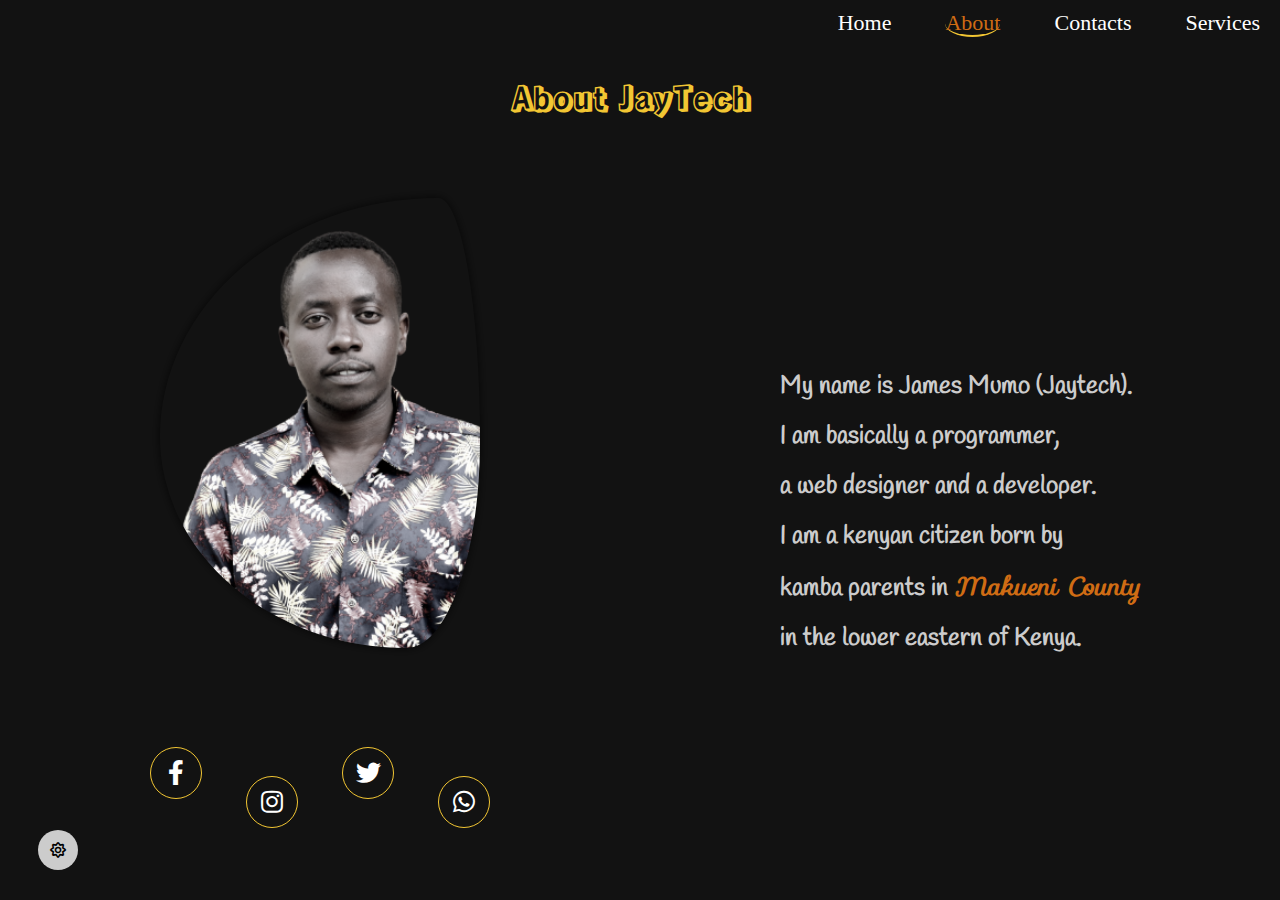
<file: about.html>
<!DOCTYPE html>
<html lang="en">
<head>
    <meta name="viewport" content="width=device-width, initial-scale=1.0">
    <title>About JayTech</title>
    <meta name="keywords" content="James Mumo personal information, About JayTech">
    <meta name="description" content="more about James Mumo, who is JayTech, where did james school, where was Jaymoh born, infor of jaymoh, James Mumo education about,details of James">
    <link rel="shortcut icon" href="images/jay2.png" type="image/x-icon" width="40px">
    <link rel="stylesheet" href="home.css">
    <script src="home.js"></script>
    <link rel="stylesheet" href="css/all.min.css">
    <link rel="stylesheet" href="css/fontawesome.min.css">
    <link rel="stylesheet" href="https://fonts.googleapis.com/css?family=Handlee|Sofia|Abril Fatface|Rampart One|Merienda|Sacramento|Cookie">
</head>
<body >
    <div class="container two">
        <div class="makueni" id="top">
            <i class="fa fa-bars" id="menubtn" onclick="jay()"></i>
            <div class="toggle" onclick="ray()"></div>
            <div class="navbar"></div>
            <nav id="menubar">
                <i class="fas fa-times" id="menubtn" onclick="jay()"></i>
                <ul>
                    <li><a href="index.html">Home</a></li>
                    <li><a href="about.html" class="activepage">About</a></li>
                    <li><a href="contacts.html">Contacts</a></li>
                    <li><a href="services.html">Services</a></li>
                </ul>
            </nav>
            
            <div class="title">
                <h1 class="heda">About JayTech</h1>
            </div>
            
            <div class="row">
                <div class="col-2 cont">
                    <div class="image second"></div>
                    <div class="socials">
                        <div class="medias">
                            <a href="https://m.facebook.com/james.mumo.9803?ref=bookmarks"><i class="fab fa-facebook-f"></i></a>
                        </div>
                        <div class="medias">
                            <a href="https://www.instagram.com/jaymoh__254/"><i class="fab fa-instagram"></i></a>
                        </div>
                        <div class="medias">
                            <a href="https://mobile.twitter.com/home"><i class="fab fa-twitter"></i></a>
                        </div>
                        <div class="medias">
                            <a href="https://wa.me/+254111482180"><i class="fab fa-whatsapp"></i></a>
                        </div>
                    </div>
                </div>
                <div class="col-2 det">
                    <h4>
                        My name is <span>James Mumo (Jaytech).</span> <br>I am basically a programmer,<br> a web designer and a developer.<br>
                        I am a kenyan citizen born by<br> <epm>kamba parents</epm> in <a href="https://makueni.go.ke/" class="ombase">Makueni County</a>  <br>in the lower eastern of Kenya.
                    </h4>
                </div>
            </div>
        </div>
          <!-- ====================================Education============================================ -->
        <div class="machakos">
            <div class="title">
                <h1 class="heda">Education</h1>
            </div>
            <div class="raw card">
                <a href="https://puea.ac.ke/">
                    <div class="school campo">
                        <div class="school-photo">
                            <img src="images/puea.jpeg" alt="Pressbyterian University of East Africa Admin" >
                        </div>
                        <div class="school-details">
                            <small>2020-up to date</small>
                            <h3>Bachelor in Computer Science</h3>
                            <p>
                                I am curently at the Pressbyterian University<br/> of East Africa doing a Bachelor's <br/>degree in Computer Science
                            </p>
                        </div>
                    </div>
                </a>
                <div class="schicon"><i class="fas fa-graduation-cap"></i></div>
                <a href="#">
                    <div class="school high">
                        <div class="school-photo">
                            <img src="images/mwaani.jpeg" alt="Mwaani Boys High School" >
                        </div>
                        <div class="school-details">
                            <small>2015 - 2019</small>
                            <h3>Kenya Certificate of Secondary<br/> Education.</h3>
                            <p>
                                I got my KSCE certificate at <br/>Mwaani Boys High School.
                            </p>
                        </div>
                    </div>
                </a>
                    <div class="school">
                        <div class="school-photo">
                            <img src="images/school.png">
                        </div>
                        <div class="school-details">
                            <small>2007 - 2015</small>
                            <h3>Kenya Certificate of Primary<br/> Education.</h3>
                            <p>
                                I attended a government primary school called <br/>Kivandini Primary School for my<br/> KCPE certificate.
                            </p>
                        </div>
                    </div>
            </div>
        </div>
        <!-- ====================================Education============================================ -->
        <div class="kitui">
            <div class="title">
                <h1 class="heda">Languages I speak</h1>
            </div>
            <div class="raw lang">
                    <div class="languages">
                        <label for="Html">HTML  50%</label>
                        <progress id="ht" value="50" max="100">50%</progress>
                    </div>
                    <div class="languages">
                        <label for="css">CSS  60%</label>
                        <progress id="ht" value="60" max="100">60%</progress>
                    </div>
                    <div class="languages">
                        <label for="js">JavaScript  40%</label>
                        <progress id="ht" value="40" max="100">40%</progress>
                    </div>
                    <div class="languages">
                        <label for="Python">PYTHON  55%</label>
                        <progress id="ht" value="55" max="100">55%</progress>
                    </div>
                    <div class="languages">
                        <label for="PHP">React js  30%</label>
                        <progress id="ht" value="30" max="100">30%</progress>
                    </div>
            </div>
        </div>
        <div class="footer">
            <div class="soc">
                <div class="media">
                    <a href="https://m.facebook.com/james.mumo.9803?ref=bookmarks"><i class="fab fa-facebook-f"></i></a>
                </div>
                <div class="media">
                    <a href="https://www.instagram.com/jaymoh__254/"><i class="fab fa-instagram"></i></a>
                </div>
                <div class="media">
                    <a href="mailto:jamesmumo443@gmail.com"><i class="far fa-envelope-open"></i></a>
                </div>
                <div class="media">
                    <a href="https://www.linkedin.com/mwlite/in/james-mumo-547b91223"><i class="fab fa-linkedin-in"></i></a>
                </div>
            </div>
            <nav>
                <ul>
                    <li><a href="index.html">Home</a></li>
                    <li><a href="about.html" class="actnow">About</a></li>
                    <li><a href="contacts.html">Contacts</a></li>
                    <li><a href="services.html">Services</a></li>
                </ul>
                <li><a href="tel:+245 111482180" ><i class="fas fa-phone-alt"  id="callme"><small>+254 111482180</small></i></a></li>
            </nav>
            <a href="#top" class="ups"><i class="fas fa-chevron-up"></i></a>
            <div class="inner-footer">
                <small> &copy; 2021 JayTech | All Rights Reserved</small>
            </div>
        </div>
    </div>
</body>
</html>
</file>
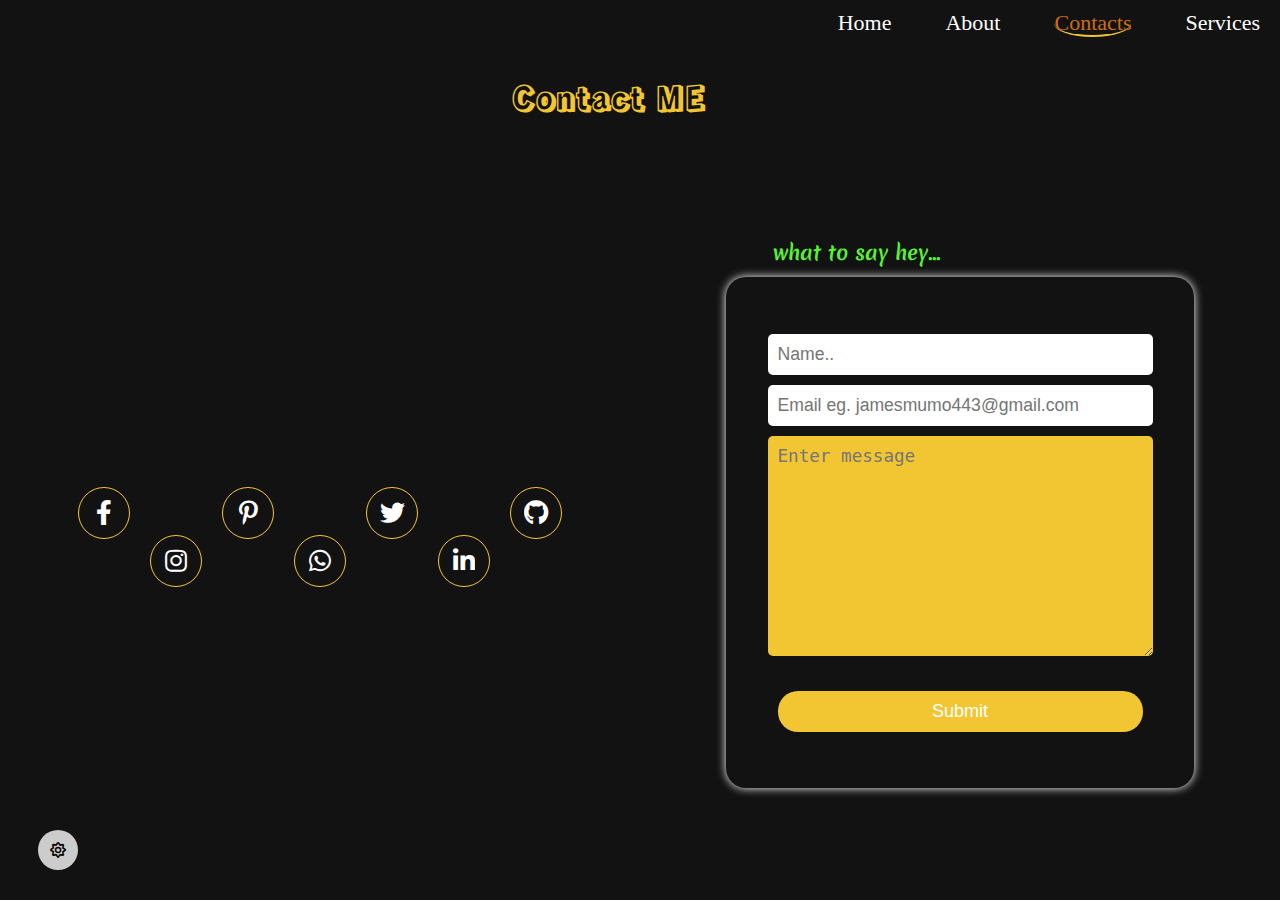
<file: contacts.html>
<!DOCTYPE html>
<html lang="en">
<head>
    <meta name="viewport" content="width=device-width, initial-scale=1.0">
    <title> James Mumo Contacts</title>
    <meta name="keywords" content="JayTech contacts, Talk with James">
    <meta name="description" content="How do i reach JayTech, Jaytech Instagram account, James social accounts, Talk with James Mumo, share ideas with jaymoh">
    <link rel="shortcut icon" href="images/jay2.png" type="image/x-icon" width="40px">
    <link rel="stylesheet" href="home.css">
    <script src="home.js"></script>
    <link rel="stylesheet" href="css/all.min.css">
    <link rel="stylesheet" href="css/fontawesome.min.css">
    <link rel="stylesheet" href="https://fonts.googleapis.com/css?family=Handlee|Sofia|Abril Fatface|Rampart One|Merienda|Sacramento|Cookie">
</head>
<body>
    <div class="container two">
        <i class="fa fa-bars" id="menubtn" onclick="jay()"></i>
        <div class="toggle" onclick="ray()"></div>
        <div class="navbar" id="top"></div>
        <nav id="menubar">
            <i class="fas fa-times" id="menubtn" onclick="jay()"></i>
            <ul>
                <li><a href="index.html">Home</a></li>
                <li><a href="about.html">About</a></li>
                <li><a href="contacts.html" class="activepage">Contacts</a></li>
                <li><a href="services.html">Services</a></li>
            </ul>
        </nav>
        
        <div class="title">
            <h1 class="heda">Contact ME</h1>
        </div>
        <div class="row new">
            <div class="col-2">
                <div class="socials2">
                    <div class="medias">
                        <a href="https://m.facebook.com/james.mumo.9803?ref=bookmarks"><i class="fab fa-facebook-f"></i></a>
                    </div>
                    <div class="medias">
                        <a href="https://www.instagram.com/jaymoh__254/"><i class="fab fa-instagram"></i></a>
                    </div>
                    <div class="medias">
                        <a href="https://www.pinterest.com/jamesmumo443/"><i class="fab fa-pinterest-p"></i></a>
                    </div>
                    <div class="medias">
                        <a href="https://wa.me/+254111482180"><i class="fab fa-whatsapp"></i></a>
                    </div>
                    <div class="medias">
                        <a href="https://mobile.twitter.com/home"><i class="fab fa-twitter"></i></a>
                    </div>
                    <div class="medias">
                        <a href="https://www.linkedin.com/mwlite/in/james-mumo-547b91223"><i class="fab fa-linkedin-in"></i></a>
                    </div>
                    <div class="medias">
                        <a href="https://github.com/jaycode8"><i class="fab fa-github"></i></a>
                    </div>
                </div>
            </div>
            <div class="col-2 forms">
                <h1 class="heds">what to say hey...</h1>
                <form action="mailto:jamesmumo443@gmail.com">
                    <input type="text" placeholder="Name..">
                    <input type="email" placeholder="Email eg. jamesmumo443@gmail.com">
                    <textarea name="message" id="ms" cols="30" rows="10" placeholder="Enter message"></textarea>
                    <input type="submit" placeholder="SUBMIT" id="btn2">
                </form>
            </div>
        </div>
        <div class="footer boo">
            <div class="soc">
                <div class="media">
                    <a href="https://m.facebook.com/james.mumo.9803?ref=bookmarks"><i class="fab fa-facebook-f"></i></a>
                </div>
                <div class="media">
                    <a href="https://www.instagram.com/jaymoh__254/"><i class="fab fa-instagram"></i></a>
                </div>
                <div class="media">
                    <a href="mailto:jamesmumo443@gmail.com"><i class="far fa-envelope-open"></i></a>
                </div>
                <div class="media">
                    <a href="https://www.linkedin.com/mwlite/in/james-mumo-547b91223"><i class="fab fa-linkedin-in"></i></a>
                </div>
            </div>
            <nav>
                <ul>
                    <li><a href="index.html">Home</a></li>
                    <li><a href="about.html">About</a></li>
                    <li><a href="contacts.html" class="actnow">Contacts</a></li>
                    <li><a href="services.html">Services</a></li>
                </ul>
                <li><a href="tel:+245 111482180" ><i class="fas fa-phone-alt"  id="callme"><small>+254 111482180</small></i></a></li>
            </nav>
            <a href="#top" class="ups"><i class="fas fa-chevron-up"></i></a>
            <div class="inner-footer">
                <small> &copy; 2021 JayTech | All Rights Reserved</small>
            </div>
        </div>
    </div>
</body>
</html>
</file>
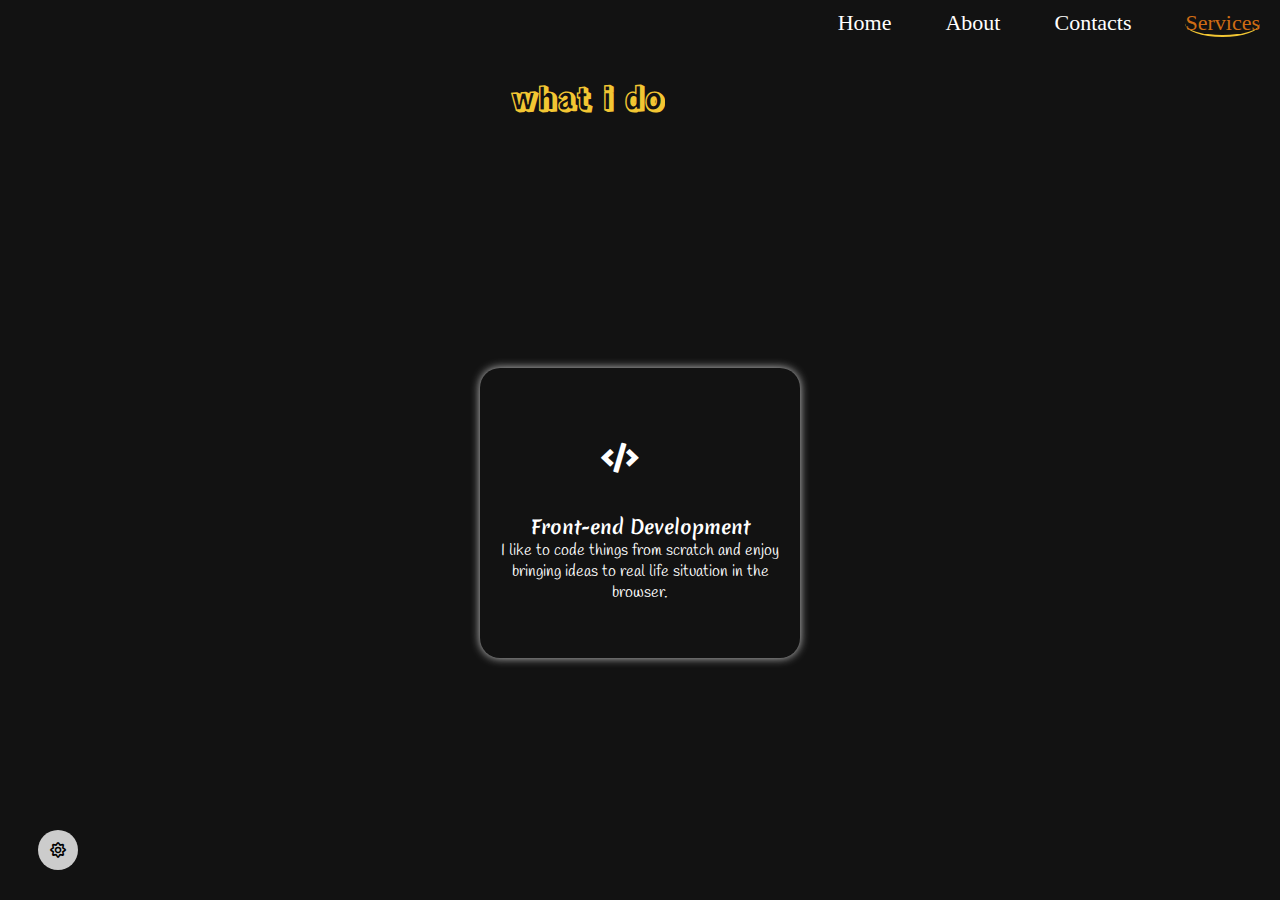
<file: services.html>
<!DOCTYPE html>
<html lang="en">
<head>
    <meta name="viewport" content="width=device-width, initial-scale=1.0">
    <title> services offered by JayTech</title>
    <meta name="keywords" content="James services, JayTech works, James projects">
    <meta name="description" content="what can James do, what are some projects of JayTech, services that james offers ">
    <link rel="shortcut icon" href="images/jay2.png" type="image/x-icon" width="40px">
    <link rel="stylesheet" href="home.css">
    <script src="home.js"></script>
    <link rel="stylesheet" href="css/all.min.css">
    <link rel="stylesheet" href="css/fontawesome.min.css">
    <link rel="stylesheet" href="https://fonts.googleapis.com/css?family=Handlee|Sofia|Abril Fatface|Rampart One|Merienda|Sacramento|Cookie">
</head>
<body>
    <div class="container two">
        <i class="fa fa-bars" id="menubtn" onclick="jay()"></i>
        <div class="toggle" onclick="ray()"></div>
        <div class="navbar" id="top"></div>
        <nav id="menubar">
            <i class="fas fa-times" id="menubtn" onclick="jay()"></i>
            <ul>
                <li><a href="index.html">Home</a></li>
                <li><a href="about.html">About</a></li>
                <li><a href="contacts.html">Contacts</a></li>
                <li><a href="services.html" class="activepage">Services</a></li>
            </ul>
        </nav>
        
        <div class="title">
            <h1 class="heda">what i do</h1>
        </div>
        <div class="row">
            <div class="serv">
                <i class="fas fa-code"></i>
                <h3>Front-end Development</h3>
                <p>I like to code things from scratch and enjoy bringing ideas to real life situation in the browser.</p>
            </div>
        </div>
        <div class="footer boo">
            <div class="soc">
                <div class="media">
                    <a href="https://m.facebook.com/james.mumo.9803?ref=bookmarks"><i class="fab fa-facebook-f"></i></a>
                </div>
                <div class="media">
                    <a href="https://www.instagram.com/jaymoh__254/"><i class="fab fa-instagram"></i></a>
                </div>
                <div class="media">
                    <a href="mailto:jamesmumo443@gmail.com"><i class="far fa-envelope-open"></i></a>
                </div>
                <div class="media">
                    <a href="https://www.linkedin.com/mwlite/in/james-mumo-547b91223"><i class="fab fa-linkedin-in"></i></a>
                </div>
            </div>
            <nav>
                <ul>
                    <li><a href="index.html">Home</a></li>
                    <li><a href="about.html">About</a></li>
                    <li><a href="contacts.html">Contacts</a></li>
                    <li><a href="services.html" class="actnow">Services</a></li>
                </ul>
                <li><a href="tel:+245 111482180" ><i class="fas fa-phone-alt"  id="callme"><small>+254 111482180</small></i></a></li>
            </nav>
            <a href="#top" class="ups"><i class="fas fa-chevron-up"></i></a>
            <div class="inner-footer">
                <small> &copy; 2021 JayTech | All Rights Reserved</small>
            </div>
        </div>
    </div>
</body>
</html>
</file>
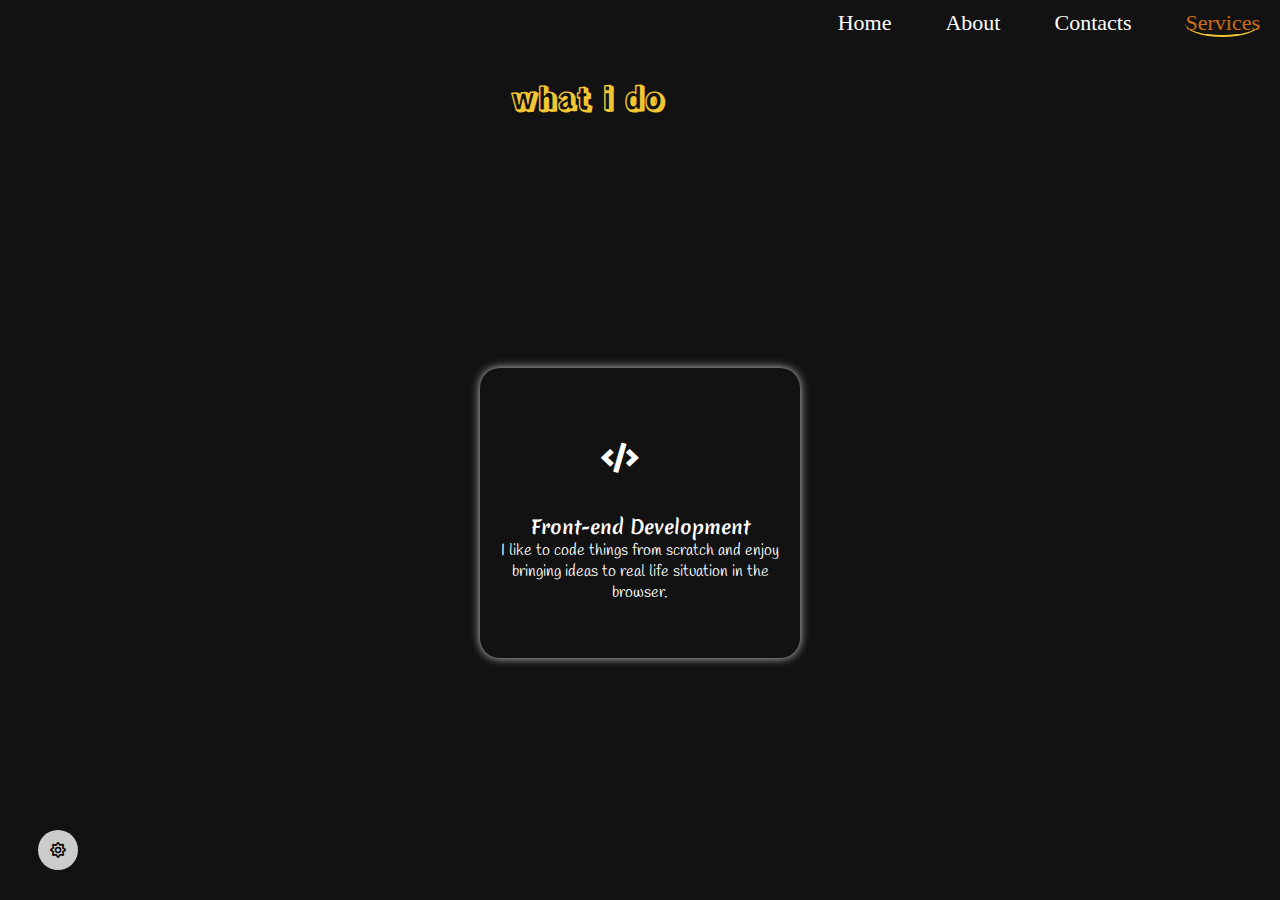
<file: test.html>
<!DOCTYPE html>
<html lang="en">
<head>
    <meta name="viewport" content="width=device-width, initial-scale=1.0">
    <title> services offered by JayTech</title>
    <meta name="keywords" content="James services, JayTech works, James projects">
    <meta name="description" content="what can James do, what are some projects of JayTech, services that james offers ">
    <link rel="shortcut icon" href="images/jay2.png" type="image/x-icon" width="40px">
    <link rel="stylesheet" href="home.css">
    <script src="home.js"></script>
    <link rel="stylesheet" href="css/all.min.css">
    <link rel="stylesheet" href="css/fontawesome.min.css">
    <link rel="stylesheet" href="https://fonts.googleapis.com/css?family=Handlee|Sofia|Abril Fatface|Rampart One|Merienda|Sacramento|Cookie">
</head>
<body>
    <div class="container two">
        <i class="fa fa-bars" id="menubtn" onclick="jay()"></i>
        <div class="toggle" onclick="ray()"></div>
        <div class="navbar" id="top"></div>
        <nav id="menubar">
            <i class="fas fa-times" id="menubtn" onclick="jay()"></i>
            <ul>
                <li><a href="homepage.html">Home</a></li>
                <li><a href="about.html">About</a></li>
                <li><a href="contacts.html">Contacts</a></li>
                <li><a href="services.html" class="activepage">Services</a></li>
            </ul>
        </nav>
        
        <div class="title">
            <h1 class="heda">what i do</h1>
        </div>
        <div class="row">
            <div class="serv">
                <i class="fas fa-code"></i>
                <h3>Front-end Development</h3>
                <p>I like to code things from scratch and enjoy bringing ideas to real life situation in the browser.</p>
            </div>
        </div>
        <div class="footer boo">
            <div class="soc">
                <div class="media">
                    <a href="https://m.facebook.com/james.mumo.9803?ref=bookmarks"><i class="fab fa-facebook-f"></i></a>
                </div>
                <div class="media">
                    <a href="https://www.instagram.com/jaymoh__254/"><i class="fab fa-instagram"></i></a>
                </div>
                <div class="media">
                    <a href="mailto:jamesmumo443@gmail.com"><i class="far fa-envelope-open"></i></a>
                </div>
                <div class="media">
                    <a href="https://www.linkedin.com/mwlite/in/james-mumo-547b91223"><i class="fab fa-linkedin-in"></i></a>
                </div>
            </div>
            <nav>
                <ul>
                    <li><a href="homepage.html">Home</a></li>
                    <li><a href="about.html">About</a></li>
                    <li><a href="contacts.html">Contacts</a></li>
                    <li><a href="services.html" class="actnow">Services</a></li>
                    
                    
                </ul>
                <li><a href="tel:+245 111482180" ><i class="fas fa-phone-alt"  id="callme"><small>+254 111482180</small></i></a></li>
            </nav>
            <!-- <a href="tel:+245 111482180" class="callme"><i class="fas fa-phone-alt" ><small>+254 111482180</small></i></a> -->
            <a href="#top" class="ups"><i class="fas fa-chevron-up"></i></a>
            <div class="inner-footer">
                <small> &copy; 2021 JayTech | All Rights Reserved</small>
            </div>
        </div>
    </div>
</body>
</html>
</file>
<file: home.css>
*{
    padding: 0%;
    margin: 0%;
    text-decoration: none;
    list-style: none;
}
html{
    scroll-behavior: smooth;
}


/*=======================main homepage========================*/
.container{
    width: 100%;
    height: 100vh;
    background: url('images/d9.jpg');
    background-size: cover;
    background-position: center;
    overflow: hidden;
}
.container.light{
    background: linear-gradient(rgba(0,0,0,0.2),rgba(0,0,0,0.2)),url('images/4.jpg');
    background-position: center;
    background-size: cover;
}
.container .fa, .container .fas{
    font-size: 30px;
    position: absolute;
    right: 20px;
    top: 20px;
    cursor: pointer;
    color: #fff;
    display: none;
}
.row{
    display: flex;
    align-items: center;
    justify-content: space-around;
    flex-wrap: wrap;
    height: 100%;
}
.col-2{
    flex-basis: 50%;
    margin: auto;
    display: flex;
    align-items: center;
    justify-content: center;
}
.col-2 p{
    font-size: 30px;
    font-family: Rampart One;
    color: #fff;
}
.col-2 .jay span{
    font-size: 70px;
    font-family: Sofia;
    color: #fff;
}
.col-2 .jay small{
    font-family: Handlee;
    color: #fff;
}
.image{
    width: 50%;
    height: 50vh;
    border-radius: 87% 13% 23% 77% / 53% 54% 46% 47%;
    position: relative;
    background: transparent url('images/jay2.png');
    background-position: center;
    background-size: cover;
    cursor: pointer;
    box-shadow: 0 0 10px 0 rgba(0, 0, 0, 0.7);
    transition:  1s;
    filter: grayscale(80%);
    animation: dance 8s ease-in-out infinite;
}
@keyframes dance{
    0%{
        border-radius: 60% 40% 30% 70% / 60% 30% 70% 40%;
    }
    50%{
        border-radius: 30% 60% 70% 40% / 50% 60% 30% 60%;
    }
    100%{
        border-radius: 60% 40% 30% 70% / 60% 30% 70% 40%;
    }
}
.light .image{
    background: transparent url('images/jay2.png');
    background-position: center;
    background-size: cover;
    cursor: pointer;
    box-shadow: inset 0 0 10px 0 rgba(0, 0, 0, 0.7);
    filter: grayscale(50%);
}
.image:hover{
    transform: translateY(-10px);
    filter: grayscale(0);
}
#btn2{
    width: 100%;
    padding: 10px 30px;
    border-radius: 20px;
    cursor: pointer;
    outline: none;
    border: none;
    background: #f2c633;
    font-size: 18px;
    color: #fff;
    margin-top: 30px;
    transition: background 1s;
}
#btn2:hover{
    background: #cf6c14;
}
.toggle{
    position: fixed;
    bottom: 30px;
    left: 3%;
    width: 40px;
    height: 40px;
    background: #ccc;
    border-radius: 50%;
    display: flex;
    align-items: center;
    justify-content: center;
}
.toggle::before{
    content: '\f185';
    font-family: 'Font Awesome 5 Free';
    cursor: pointer;
    color: black;
}
.light .toggle::before{
    content: '\f186';
    font-family: 'Font Awesome 5 Free';
    cursor: pointer;
    color: #fff;
}
.light .toggle{
    background: #121212;
}
nav{
    position: absolute;
    right: 0px;
    top: 0px;
    background: transparent;
    padding-left: 15%;
}
nav ul{
    position: relative;
}
ul li{
    display: inline-block;
    margin: 10px 20px 10px 30px;
}
ul li a{
    color: #ffffff;
    font-size: 22px;
    transition: color 1s;
}
.two.light ul li a:not(.footer ul li a){
    color: #121212;
}
.activepage{
    color: #cf6c14;
    border-bottom: 2px solid #f2c633;
    border-radius:50% ;
}

.navbar{
    width: 100%;
    background: transparent;
    height: 7vh;
}
nav ul li a:hover:not(.footer ul li a){
    color: #cf6c14;
    border-bottom: 2px solid #f2c633;
    border-radius:50% ;
}
.two.light nav ul li a:hover:not(.footer ul li a){
    color: #ff1616;
    border-bottom: 2px solid #f2c633;
    border-radius:50% ;
}
.two.light nav ul li a.activepage:not(.footer ul li a){
    color: #ff1616;
}
.logo{
    width: 120px;
    position: absolute;
    top: -5px;
    left: 10px;
    cursor: pointer;
}
.date{
    position: absolute;
    bottom: 10%;
    right: 10px;
    font-size: 22px;
    color: #cf6c14;
    font-family: Rampart One;
}
.time{
    position: absolute;
    top: 10%;
    right: 10px;
    font-size: 22px;
    color: #cf6c14;
    font-family: Rampart One;
}




/*=============================About Page=====================================*/
.makueni{
    width: 100%;
    height: 100vh;
}
.two{
    position: relative;
    background: #121212;
    overflow-y: visible;
}
.two .col-2{
    width: 100%;
    height: 80vh;
}
.cont{
    width: 100%;
    height: 100%;
    text-align: center;
    display: flex;
    justify-content: center;
    align-items: center;
    flex-direction: column;
}
.two.light{
    background: #DEE4E7;
}
.two.light .toggle{
    background: #555;
}
.two.light .toggle::before{
    color: #ccc;
}
h4{
    color: #ccc;
    font-size: 25px;
    line-height: 2;
    font-family: Handlee;
}
.two.light h4{
    color: #121212;
}
.second{
    margin-bottom: 70px;
}
.socials{
    position: relative;
    bottom: 0%;
    display: flex;
    align-items: center;
    justify-content: space-around;
    width: 60%;
}
.medias{
    background: transparent;
    width: 50px;
    height: 50px;
    display: flex;
    align-items: center;
    justify-content: center;
    margin: 0 10px;
    cursor: pointer;
    border-radius: 50%;
    border: 1px solid #f2c633;
    transition: all 2s;
}
.medias i{
    font-size: 25px;
    color: #ffffff;
}
.medias:hover{
    background: #cf6c14;
}
.two.light .medias{
    border: 1px solid #cf6c14;
}
.two.light .medias:hover i{
    color: #ffffff;
}
.two.light .socials i{
    color: #121212;
}
.title{
    position: relative;
}
.heda{
    color: #f2c633;
    font-family: 'Rampart One', cursive;
    position: absolute;
    left: 40%;
    top: 10px;
}
.two.light .heda{
    color: #cf6c14;
}
.ombase{
    color: #cf6c14;
    font-family: Sofia;
    font-style: italic;
}
.ombase:link{
    color: #cf6c14;
}
.ombase:visited{
    color: #59f233;
}
.ombase:hover{
    text-decoration: underline;
}

::-webkit-scrollbar{
    display: none;
}




/* =================Eduacation========================= */
.machakos{
    width: 100%;
    height: 100vh;
}
.card{
    padding-top: 60px;
    padding-left: 15%;
}
.raw{
    width: 100%;
}
.school{
    margin: 2% 0;
}
.high{
    margin-left: 35%;
}
.school{
    width: 450px;
    height: 30vh;
    background: transparent;
    display: flex;
    align-items: center;
    justify-content: space-around;
    border-radius: 20px;
    box-shadow: 0 0 10px 0 #ccc;
    cursor: pointer;
    color: #ffffff;
    transition: transform 0.9s;
}
.school:hover{
    transform: translateY(-10px);
}
.two.light .school{
    box-shadow: inset 0 0 10px 0 rgba(0, 0, 0, 0.7);
    color: #121212;
}
.school-photo{
    width: 120px;
    height: 120px;
    border-radius: 50%;
}
.school-photo img{
    width: 100%;
    height: 100%;
    border-radius: 50%;
    cursor: pointer;
}
.school-details small{
    color: #ff1616;
}
.school-details h3{
    margin: 10px 0;
    font-family: Cookie;
    color: #555;
    font-size: 22px;
}
.two.light .school-details h3{
    color: #121212;
}
.school-details p{
    margin: 20px 0 ;
    font-family: Merienda;
}
.schicon{
    width: 30px;
    height: 30px;
    background-color: transparent;
    border-radius: 50%;
    margin-left: 33%;
    box-shadow: 0 0 7px 0 rgba(0, 0, 0, 0.7);
    display: flex;
    align-items: center;
    justify-content: center;
}
.schicon .fas{
    position: relative;
    color: #ccc;
    display: inline;
    margin-left: 40px;
    margin-bottom: 40px;
    font-size: 19px;
}
.two.light .schicon .fas{
    color: #121212;
}
.two.light .schicon{
    box-shadow: inset 0 0 7px 0 rgba(0, 0, 0, 0.7);
}

/* =================Skills========================= */

.kitui{
    width: 100%;
    margin-top: 15%;
    margin-bottom: 5%;
}
.kitui .raw{
    display: inline-block;
    width: 100%;
}
.lang{
    margin: 10% 8%;
}
.languages{
    width: 40%;
    margin-top: 2%;
    height: 5vh;
    display: flex;
    align-items: center;
    justify-content: center;
    flex-direction: column;
    cursor: pointer;
}
.languages progress{
    width: 80%;
}
.languages:nth-child(even){
    margin: 0% 35%;
    transform: translateY(-100%);
}
label{
    color: #ccc;
    font-family: Merienda;
}
.two.light label{
    color: #121212;
}

/* ===================footer======================= */
.footer{
    width: 100%;
    background: #222;
    display: flex;
    align-items: center;
    justify-content: center;
    flex-direction: column;
    padding: 20px 0 0 0;
}
.footer .logo{
    position: relative;
}
.footer a{
    margin-left: 90%;
}
.ups{
    width: 40px;
    height: 40px;
    background: #ccc;
    border-radius: 50%;
    box-shadow: 0 0 10px 0 rgba(0, 0, 0, 0.7);
    margin-bottom: 10px;
    display: flex;
    align-items: center;
    justify-content: center;
   
}
.ups .fas{
    position: relative;
    display: block;
    float: right;
    margin-right: -40px;
    margin-bottom: 40px;
    color: #cf6c14;
}
.soc{
    display: flex;
}
.soc .media{
    margin: 5px 20px;
    background: transparent;
    width: 50px;
    height: 50px;
    display: flex;
    align-items: center;
    justify-content: center;
    border-radius: 50%;
    border: 1px solid #f2c633;
    cursor: pointer;
    transition: all 2s;
}
.soc .media a{
    margin-left: -0px;
}
.soc .media i{
    font-size: 20px;
    color: #fff;
}
.soc .media:hover{
    background: #cf6c14;
}
.footer nav{
    position: relative;
    padding-left: 0px;
    text-align: center;
}
.footer nav ul li a{
    color: #ffffff;
    margin-left: 0;
    transition: color 1s;
}
.footer nav ul li a:hover{
    color: #cf6c14;
}
.footer nav ul li a.actnow{
    color: #cf6c14;
}
.inner-footer{
    width: 100%;
    display: flex;
    align-items: center;
    justify-content: center;
    background: #111;
    padding: 20px;
}
.inner-footer small{
    color: #ffffff;
    font-size: 18px;
    font-family: Merienda;
}
.footer .fas{
    position: relative;
    display: flex;
    align-items: center;
    justify-content: center;
    font-size: 22px;
}
#callme small{
    font-family: Sofia;
}



/* ==========================================contacts========================================== */
form{
    display: flex;
    align-items: center;
    justify-content: center;
    flex-direction: column;
    padding: 8%;
    border-radius: 20px;
    box-shadow: 0 0 10px 0 #ffffff;
}
.two.light form{
    box-shadow: inset 0 0 10px 0 rgba(0, 0, 0, 0.7);
}
form input,form textarea{
    width: 100%;
    font-size: 1.1rem;
    border-radius: 5px;
    padding: 10px;
    outline: none;
    border: 0;
    margin: 5px 0;
    color: #555;
}
form textarea{
    background: #f2c633;
}
.forms{
    flex-direction: column;
}
.heds{
    color: #59f233;
    font-size: 20px;
    font-family:  Merienda;
    float: left;
    width: 60%;
    margin-left: 10px;
    margin-bottom: 10px;
}
.two.light .heds, .two.light #btn2{
    color: #121212;
}
.socials2{
    width: 100%;
    display: flex;
    align-items: center;
    justify-content: center;
    flex-direction: row;
}
.socials2 .medias:hover{
    transform: translateY(-10px);
}
.medias:nth-child(even){
    margin-top: 15%;
}
.two.light .socials2 i{
    color: black;
}
.two.light form input, .two.light form textarea {
    background: #555;
    color: #ffffff;
}
.two.light form input::placeholder, .two.light form textarea::placeholder{
    color: #ffffff;
}

/* ==========================================servises========================================== */
.serv{
    width: 300px;
    height: 30vh;
    background: transparent;
    display: flex;
    align-items: center;
    justify-content: center;
    text-align: center;
    border-radius: 20px;
    box-shadow: 0 0 10px 0 #ccc;
    cursor: pointer;
    color: #ffffff;
    flex-direction: column;
    padding: 10px;
}
.serv .fas{
    display: inline;
    position: relative;
    margin-bottom: 20%;
}
.serv h3{
    font-family: Merienda;
}
.serv p{
    font-family: Handlee;
}
.two.light .serv{
    box-shadow: inset 0 0 10px 0 rgba(0, 0, 0, 0.7);
    color: #121212;
}














/* ===================================================responsive=========================================================== */

/************************************Tab**************************************/
@media only screen and (max-width:768px){

}


/************************************Smart phone**************************************/
@media only screen and (max-width:600px) {
    /*=================main page==========================*/
    .container .hey{
        padding-left:  10px;
    }
    .container{
        background: url('images/d3.jpg');
        background-position: center;
        background-size: cover;
    }
    .container.light{
        background: linear-gradient(rgba(0,0,0,0.1),rgba(0,0,0,0.1)), url('images/4.jpg');
        background-position:center;
        background-size: cover;
    }
    h1{
        font-size: 26px;
    }
    h3{
        font-size: 40px;
        position: absolute;
        left: 10%;
    }
    .main span{
        position: absolute;
        left: 28%;
    }
    .inside h4{
        font-size: 25px;
    }
    .col-2{
        flex-basis: 100%;
    }
    .image{
        width: 55%;
        height: 45vh;
    }
    .container .fa, .container .fas{
        display: inline;
        font-size: 20px;
    }
    .two.light .fa{
        color: #121212;
    }
    .container.light .fa{
        color: #fff;
    }
    #menubar{
        display: flex;
        align-items: center;
        justify-content: center;
        width: 100%;
        height: 100vh;
        background: url('images/d2.jpg');
        background-position: center;
        background-size: cover;
        z-index: 1;
        display: none;
    }
    .light #menubar{
        background: url('images/3.jpg');
        background-position: center;
        background-size: cover;
    }
    .light #menubar ul li a, .light #menubar i{
        color: #121212;
    }
    nav ul li{
        display: block;
        margin: 50px 0;
    }
    #menubar.active{
        display: flex;
    }
    .toggle{
        z-index: 2;
    }
    .jay{
        margin-top: -10%;
    }
    .jay #btn2{
        margin-top: -5px;
    }
    .logo{
        position: absolute;
        top: -30px;
        width: 100px;
    }
    .light{
        background: url('images/l1.jpg');
        background-position: center;
        background-size: cover;
    }
    .toggle{
        left: 2%;
    }
    .time{
        position: absolute;
        left: -90%;
        top: 25%;
        transform: rotate(-90Deg);
    }
    .date{
        position: absolute;
        right: -10%;
        bottom: 20%;
        transform: rotate(90Deg);
    }
    
    /*=====================about page========================*/
    .two{
        background: #121212;
    }
    .two.light{
        background: #ccc;
    }
    .makueni{
        width: 100%;
        height: 100vh;
    }
    .cont{
        margin-top: 20%;
    }
    .det{
        margin-top: -20%;
    }
    .det h4{
        font-weight: 1;
    }
    .socials{
        width: 80%;
    }
   
    /* ======================education========================= */
    .machakos{
        margin-top: 90%;
        margin-bottom: 120%;
    }
    .raw{
        display: flex;
        align-items: center;
        justify-content: center;
        flex-direction: column;
    }
    .card{
        padding: 16% 0%;
    }
    .high{
        margin-left: unset;
    }
    .school{
        width: 300px;
        height: 48vh;
        margin: 10px 0;
        flex-direction: column;
        text-align: center;
    }
    .school-photo{
        width: 100px;
        height: 100px;
    }
    .school-details h3{
        font-size: 20px;
        position: relative;
        margin-left: -10%;
    }
    .school-details p{
        margin: 0 0 ;
        font-size: small;
    }
    .schicon{
        display: none;
    }
    .det h4{
        font-size: 24px;
    }
    .two form input::placeholder, .two form textarea::placeholder{
        font-size: 15px;
    }
    .two form input, .two form textarea{
        font-size: 15px;
        width: 100%;
    }
    form input{
        width: 100%;
    }
    .heda{
        margin-left: -20%;
    }
    
    /* ======================skills========================= */
    .languages{
        width: 80%;
        margin-top: 10%;
    }
    .languages:nth-child(even){
        margin: 10% 0;
        transform: translateY(0%);
    }
    /*=====================contacts========================*/
    .forms{
        margin-top: -20%;
    }
    .heds{
        width: 90%;
    }
    /*=====================footer========================*/
    .boo{
        margin-top: 100%;
    }
    .inner-footer small{
        font-size: 12px;
    }
    .footer #callme{
        display: flex;
        margin-top: -50px;
        justify-content: center;
        align-items: center;
        text-align: center;
        
    }
    

    /* ======================services========================= */
    .serv h3{
        font-size: 20px;
        position: relative;
        margin-left: -30%;
    }
    
}
</file>
